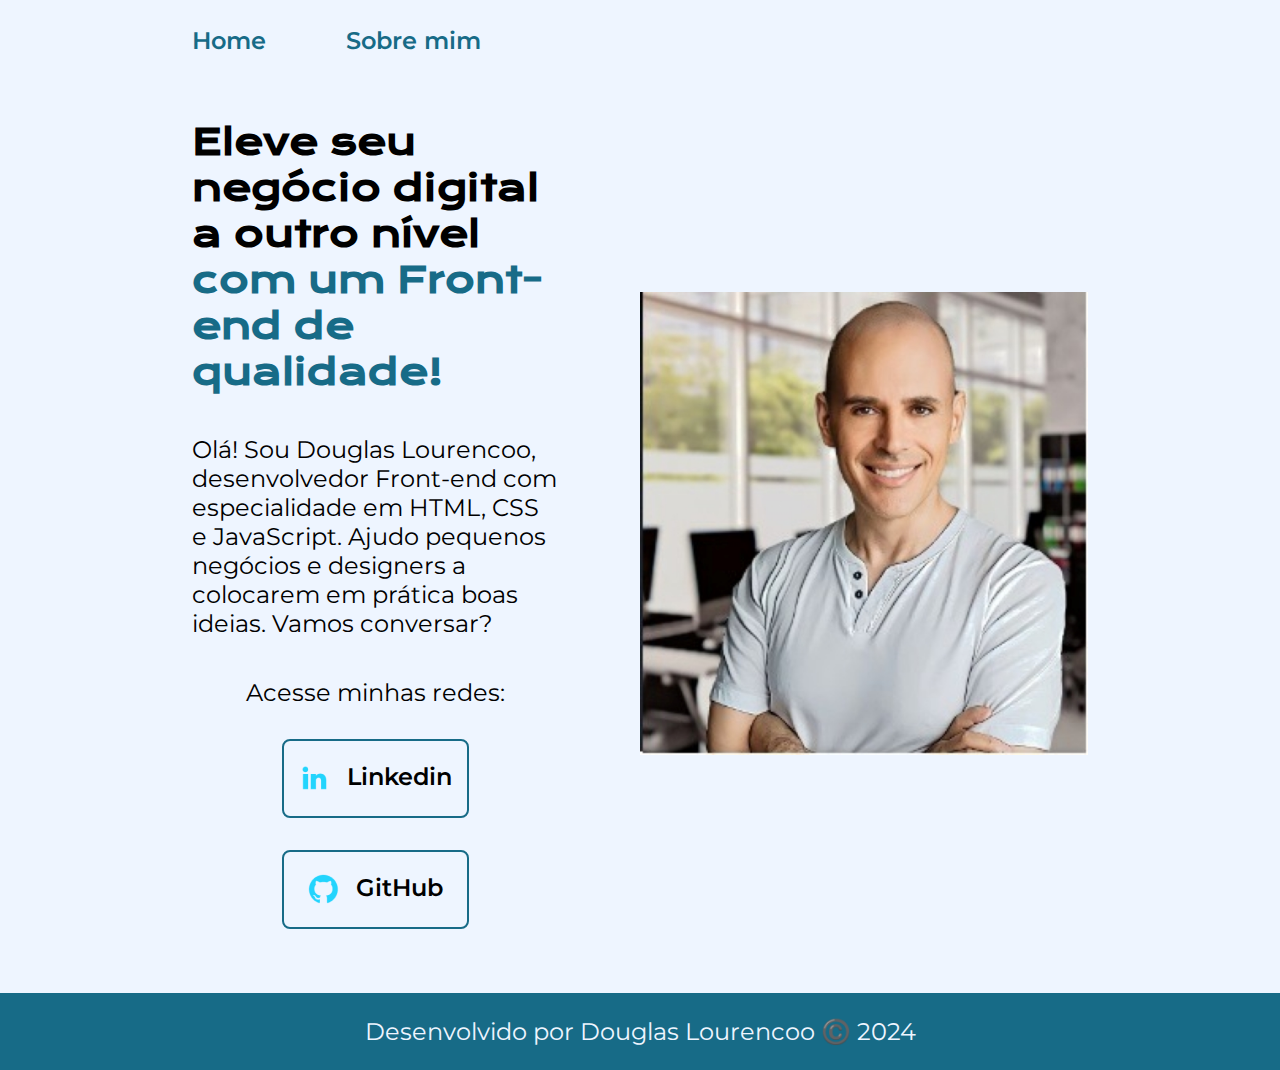
<file: index.html>
<!DOCTYPE html>
<html lang="pt-br">

<head>
    <meta charset="UTF-8">
    <meta http-equiv="X-UA-Compatible" content="IE=edge">
    <meta name="viewport" content="width=device-width, initial-scale=1.0">
    <title>Portifolio</title>
    <link rel="stylesheet" href="./Style/style.css">
</head>

<body>
    <header class="cabecalho">
        <nav class="cabecalho__menu">
            <a class="cabecalho__menu__link" href="index.html">Home</a>
            <a class="cabecalho__menu__link" href="about.html">Sobre mim</a>
        </nav>
    </header>
    <main class="apresentacao">
        <section class="apresentacao__conteudo">
            <h1 class="apresentacao__conteudo__titulo">Eleve seu negócio digital a outro nível <strong 
            class="titulo-destaque">com um Front-end de qualidade!
            </strong></h1>
            <p class="apresentacao__conteudo__texto">Olá! Sou Douglas Lourencoo, desenvolvedor
            Front-end com especialidade em HTML, CSS e
            JavaScript. Ajudo pequenos negócios e designers a
            colocarem em prática boas ideias. Vamos
            conversar?</p>
            <div class="apresentacao__links">
                <h2 class="apresentacao__links__subtitle">Acesse minhas redes:</h2>
                <a class="apresentacao__links__navegacao" href="https://www.linkedin.com/in/douglas-lourencoo-986193282/" target="_blank">
                    <img src="/assets/linkedin.png" alt="Linkedin">
                    Linkedin    
                </a>
                <a class="apresentacao__links__navegacao" href="https://github.com/douglaslourencoo" target="_blank">
                    <img src="/assets/github.png" alt="GitHub">
                    GitHub
                </a>
            </div>
        </section>
        <img class="apresentacao__imagem" src="/assets/DODO-MOD.jpg" alt="Foto-Douglas">
    </main>
    <footer class="rodape">
        <p>Desenvolvido por Douglas Lourencoo ©️ 2024</p>
    </footer>
    </body>
</html>
</file>
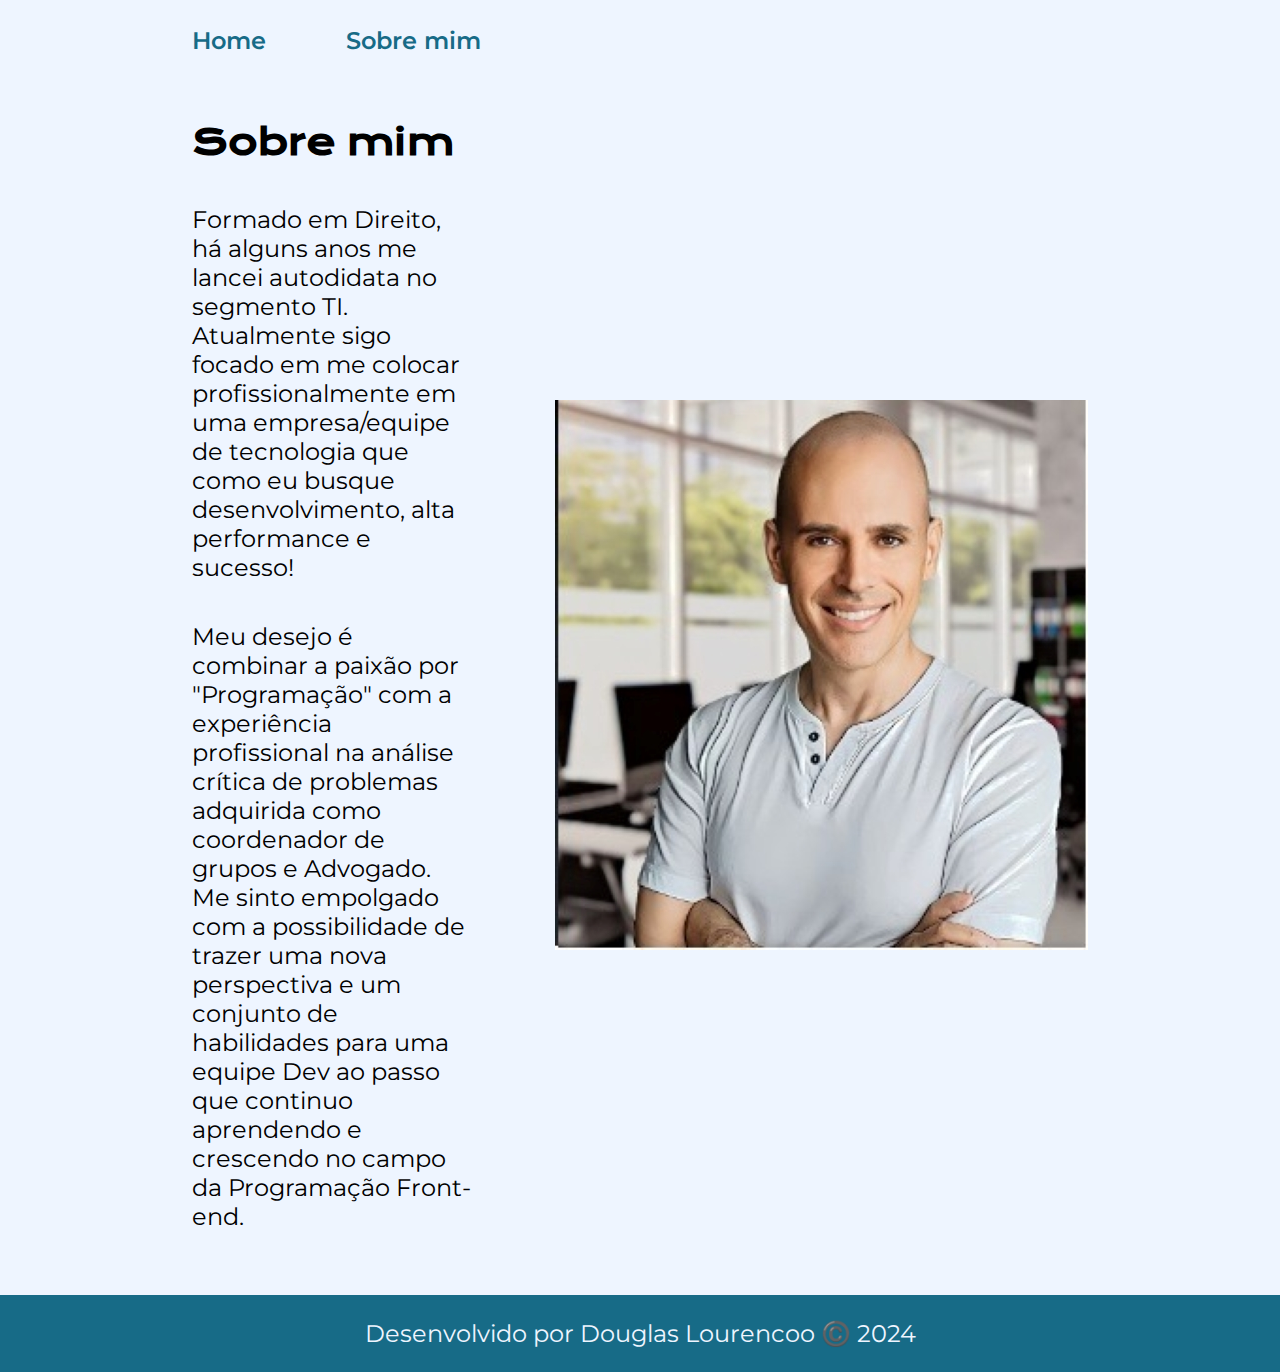
<file: about.html>
<!DOCTYPE html>
<html lang="pt-br">
<head>
    <meta charset="UTF-8">
    <meta name="viewport" content="width=device-width, initial-scale=1.0">
    <title>Sobre mim</title>
    <link rel="stylesheet" href="./Style/style.css">
</head>
<body>
    <header class="cabecalho">
        <nav class="cabecalho__menu">
            <a class="cabecalho__menu__link" href="index.html">Home</a>
            <a class="cabecalho__menu__link" href="about.html">Sobre mim</a>
        </nav>
    </header>

    <main class="apresentacao">
        <section class="apresentacao__conteudo">
            <h1 class="apresentacao__conteudo__titulo">Sobre mim</h1>
            <p class="apresentacao__conteudo__texto">Formado em Direito, há alguns anos me lancei autodidata no segmento TI. Atualmente sigo focado em me colocar profissionalmente em uma empresa/equipe de tecnologia que como eu busque desenvolvimento, alta performance e sucesso!</p>
            <p class="apresentacao__conteudo__texto">Meu desejo é combinar a paixão por "Programação" com a experiência profissional na análise crítica de problemas adquirida como coordenador de grupos e Advogado. Me sinto empolgado com a possibilidade de trazer uma nova perspectiva e um conjunto de habilidades para uma equipe Dev ao passo que continuo aprendendo e crescendo no campo da Programação Front-end.</p>

        
        </section>
        <img src="./assets/DODO-MOD.jpg" alt="Foto-Douglas">
    </main>
    <footer class="rodape">
        <p>Desenvolvido por Douglas Lourencoo ©️ 2024</p>
    </footer>
</body>
</html>
</file>
<file: Style/style.css>
@import url('https://fonts.googleapis.com/css2?family=Krona+One&family=Montserrat:wght@400;600&display=swap');

:root {
    --cor-primaria: #EEF5FF;
    --cor-secundaria: #000000;
    --cor-terciaria: #176B87;
    --cor-hover: #176B87;

    --fonte-primaria: 'Krona One', sans-serif;
    --fonte-secundaria: 'Montserrat', sans-serif;
}

* {
    margin: 0;
    padding: 0;
}

body {   
    box-sizing: border-box;
    background-color: var(--cor-primaria);
    color: var(--cor-secundaria);
}

.cabecalho {
    padding: 2% 0% 0% 15%;
}

.cabecalho__menu {
    display: flex;
    gap: 80px;
}

.cabecalho__menu__link {
    font-family: var(--fonte-secundaria);
    font-size: 1.5rem;
    font-weight: 600;
    color: var(--cor-terciaria);
    text-decoration: none;
}

.apresentacao {
    padding: 5% 15%;
    display: flex;
    align-items: center;
    justify-content: space-between;
    gap: 82px;
}
.apresentacao__conteudo {
    width: 50%;
    display: flex;
    flex-direction: column;
    gap: 40px;
}

.apresentacao__conteudo__titulo {
    font-size: 2.25rem;
    font-family: var(--fonte-primaria);
}

.titulo-destaque {
    color: var(--cor-terciaria);
}

.apresentacao__conteudo__texto {
    font-size: 1.5rem;
    font-family: var(--fonte-secundaria);
}

.apresentacao__links {
    display: flex;
    flex-direction: column;
    justify-content: space-between;
    align-items: center;
    gap: 32px;
}

.apresentacao__links__subtitle {
    font-family: var(--fonte-secundaria);
    font-weight: 400;
    font-size: 1.5rem;
}

.apresentacao__links__navegacao {
    display: flex;
    justify-content: center;
    gap: 16px;
    border: 2px solid var(--cor-terciaria);    
    width: 50%;
    text-align: center;
    border-radius: 8px;
    font-size: 1.5rem;
    font-weight: 600;
    padding: 21.5px 0;
    text-decoration: none;
    color: var(--cor-secundaria);
    font-family: var(--fonte-secundaria);
}

.apresentacao__links__navegacao:hover {
    background-color: var(--cor-hover);
}

.apresentacao__imagem {
    width: 50%;
}

.rodape {
    padding: 24px;
    color: var(--cor-primaria);
    background-color: var(--cor-terciaria);    
    text-align: center;
    font-family: var(--fonte-secundaria);
    font-size: 1.5rem;
    font-weight: 400;
}

@media (max-width: 1200px) {
    .cabecalho {
        padding: 10%;
    }

    .cabecalho__menu {
        justify-content: center;
    }

    .apresentacao {
        flex-direction: column-reverse;
        padding: 5%;
    }

    .apresentacao__conteudo {
        width: auto;
    }

}
</file>
